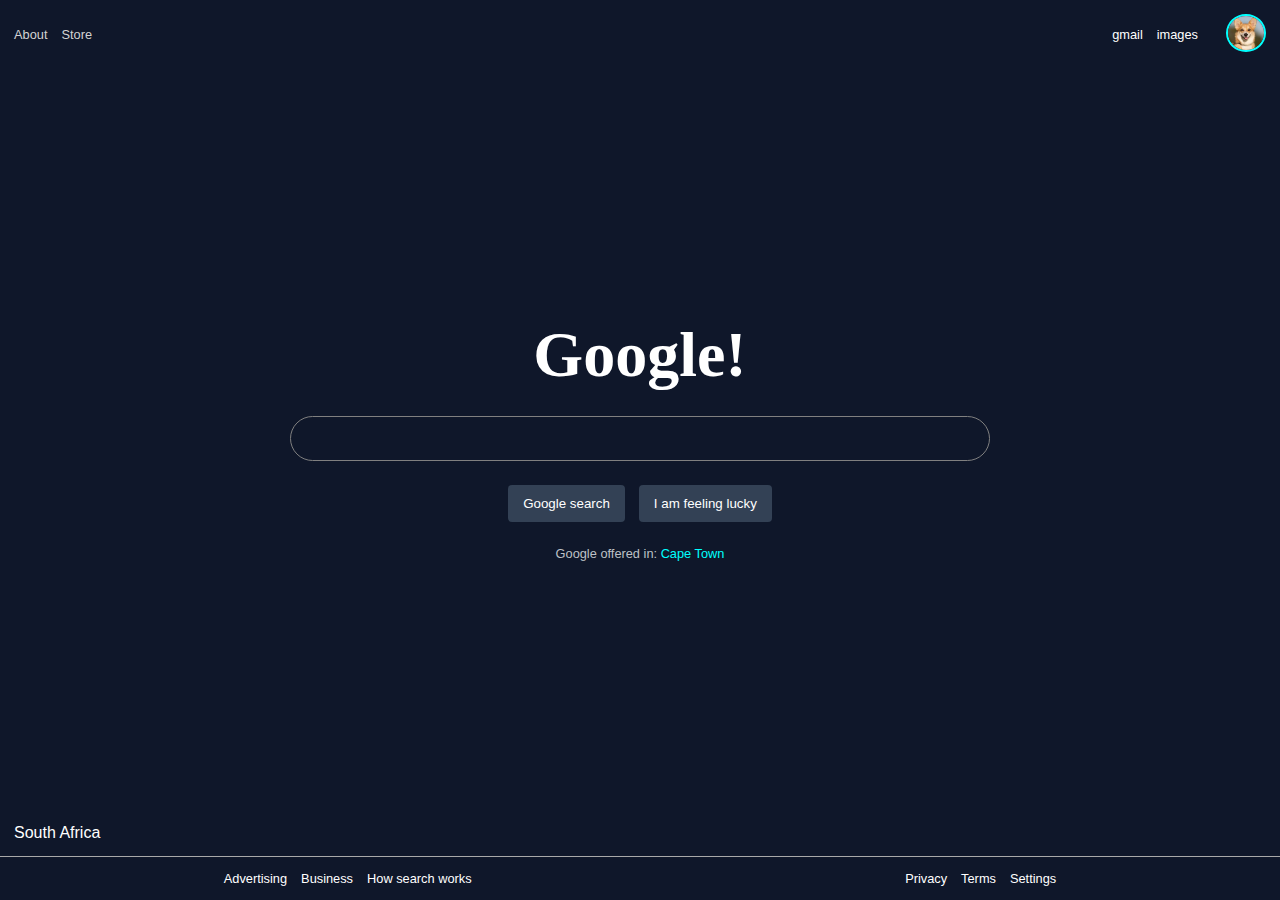
<file: Web Development/courses/HTML/Practice/HTMLDEmo/index.html>
<!--cd is used to nav between directories
    mkdir creates folder
    touch styles.css this initialises a file in the folder we are in    -->

<!--coding google homepage-->


<!DOCTYPE html>      <!--Boilerplate-->
<html lang="en">    <!--sets default language-->
<head>      <!--meta information-->
    <meta charset="UTF-8">
    <meta name="viewport" content="width=device-width, initial-scale=1.0">
    <title>Connor is cool</title>   <!--changes webpage title-->
    <link rel="stylesheet" href="style.css">
    <link rel="stylesheet" href="https://cdnjs.cloudflare.com/ajax/libs/font-awesome/6.4.2/css/all.min.css"
        integrity="sha512-z3gLpd7yknf1YoNbCzqRKc4qyor8gaKU1qmn+CShxbuBusANI9QpRohGBreCFkKxLhei6S9CQXFEbbKuqLg0DA=="
        crossorigin="anonymous" referrerpolicy="no-referrer" />
</head>

<body> <!--items we see -->
    <header>    <!--sets the header for the page-->
        <nav>   <!--creates nav bar-->
            <a href="#add_a_link_later" class="GreyLink">
                <p>About</p>
            </a>
            <a href="#add_a_link_later" class="GreyLink">
                <p>Store</p>
            </a>
        </nav>
        <section>
            <a href="#add_a_link_later" class="WhiteLink"> <!--anchor tags for link-->
                <p>gmail</p>
            </a>
            <a href="#add_a_link_later" class="WhiteLink">
                <p>images</p>
            </a>
            <a href="#add_a_link_later" class="WhiteLink">
                <i class="fa-solid fa-braille"></i>
            </a>
            <a href="#add_a_link_later" class="WhiteLink">
                <img src="public/download.jpeg" alt="corgi profile pic">
            </a>

        </section>
    </header> <!--end of header(top of page)-->

    <main> <!--begin of main elements-->
        <div>
            <h1 class="headertext" id="headerlogo">Google!</h1> <!--Google logo-->
        </div>
        <div class="searchbar">
            <div>
                <i class="fa-solid fa-magnifying-glass"></i>
            </div>
            <input type="text" />
            <div class="iconbuttoncontainer">
                <button class="iconbutton">    <!--interactive button for search-->
                        <i class="fa-solid fa-microphone"></i>
                </button>
                <button class="iconbutton">    <!--interactive button for image search-->
                        <i class="fa-solid fa-camera"></i>
                </button>
            </div>
        </div>
        <div class="searchbuttoncontainer">
            <button>
                <p>Google search</p>
            </button>
            <button>
                <p>I am feeling lucky</p>
            </button>
        </div>
        <div class="languageselection">
            <p>Google offered in: <span>Cape Town</span></p>
        </div>

    </main> <!--end of main body info-->

    <footer> <!--start of bootom of page, holds contact info-->
        <section>
            <p>South Africa</p>
        </section>
        <section>
            <div class="footerlink">
                <a href="#">Advertising</a>
                <a href="#">Business</a>
                <a href="#">How search works</a>
            </div>
            <div class="footerlink">    
                <a href="#">Privacy</a>
                <a href="#">Terms</a>
                <a href="#">Settings</a>   
            </div>
        </section>

    </footer>
    
</body>

</html>
</file>
<file: Web Development/courses/HTML/Practice/HTMLDEmo/style.css>
* {
    margin: 0;
    padding: 0;
    box-sizing: border-box;

}

body {
    background: #0f172a;
    color: #bdc1c6;
    min-height: 100vh; 
    display: flex;
    flex-direction: column;
    gap: 14px;
    font-family: sans-serif, 'Times New Roman', Times, serif;
}

header {
    display:flex;
    align-items: center; /*sets its position vertically*/
    justify-content:space-between;  /*sets position horizontally*/
    padding: 14px;
}

header section img {
    max-width: 40px;
    border-radius: 50%;
    border: 2px solid cyan;
}

nav, section {
    display: flex;
    align-items: center;
    gap: 14px;  /*puts a gap between each flex item */
}

.WhiteLink {
    color:white;
}

.GreyLink {
    color:lightgrey;
}

a {
    text-decoration: unset; /*takes away any decoration*/
    font-size: 0.8em;

}

a:hover {
    text-decoration: underline; /*sets text decoration on hover*/
}

main {
    flex: 1;    /*makes main container taking up most space*/
    display: flex;
    flex-direction: column;
    align-items: center;
    justify-content: center;/*aligns both horizontal and vertical elements*/
    gap: 24px;
    padding: 0 14px;
}

.headertext {
    font-size: 4em;     /*changes font size*/
    font-family: 'Times New Roman', Times, serif; /*changes font itself*/
    color: white;
}

.searchbar {
    display: flex;
    width: 100%;
    max-width: 700px;
    margin: 0 auto;
    gap: 14px;
    border: 1px solid grey;
    padding: 14px;
    border-radius: 24px;
}

.searchbar:hover {
    border-color: transparent;
    background: #334155;
}

.iconbuttoncontainer {
    display:flex;
    align-items: center;
    gap: 14px;
    cursor: pointer;
}


.iconbutton {
    background:transparent;
    border: none;
    color:white;
    font-size: 1.2em;
    cursor: pointer;
}

input {
    background: transparent;
    outline: none;  /*removes the outline*/
    border:unset;   /*removes border*/
    color:white;
    flex: 1;

}

.searchbuttoncontainer {
    display:flex;
    align-items: center;
    gap:14px;
}

.searchbuttoncontainer button{
    padding: 10px 14px;
    border-radius: 4px;
    border:1px solid transparent;   /*creates a border*/
    color:white;
    background: #334155;
    cursor: pointer;    /*changes pointer style*/
}

.searchbuttoncontainer button:hover {
    border: 1px solid darkgrey;
}

.languageselection {
    font-size: 0.8em;
}

.languageselection span {
   color:cyan;
}

footer {
    display:flex;
    flex-direction: column;
}
footer > section {
    padding: 14px;
    color: white;
}


footer > section:last-child {       /*puts styling to footer */
    display: flex;
    align-items: center;
    justify-content: space-around;
    border-top: 1px solid darkgrey;
}

footer a {
    color: white;
}

.footerlink {
    display: flex;
    align-items: center;
    gap:14px;
}

.footerlink a {
    cursor:pointer;

}

@media (min-width: 540px) {
    footer > section:last-child {
        flex-direction: row;
    }
}
</file>
